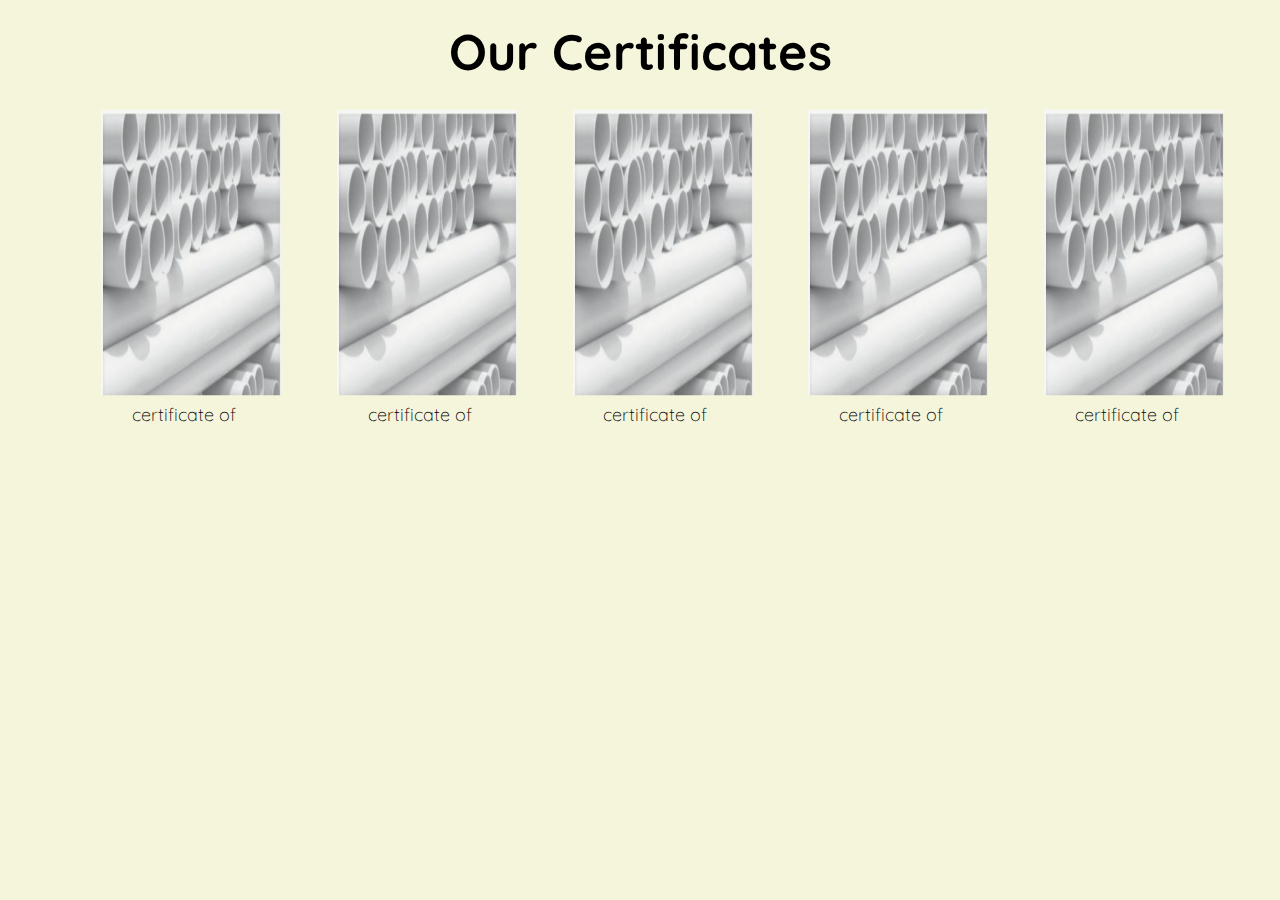
<file: certificate.html>
<!DOCTYPE html>
<html>
<head>
	<meta charset="utf-8">
	<meta name="viewport" content="width=device-width, initial-scale=1">
	<link rel="stylesheet" type="text/css" href="stylefooter.css">
	<link rel="preconnect" href="https://fonts.googleapis.com">
<link rel="preconnect" href="https://fonts.gstatic.com" crossorigin>
<link href="https://fonts.googleapis.com/css2?family=Quicksand&family=Roboto:ital,wght@1,300&display=swap" rel="stylesheet">
	<title></title>
</head>
<body>
<section >
	<div class="certificate">
				<p class="ptitle">our certificates</p>
			<div class="certificate-content">
            <img src="1.png"><figcaption class="fig">certificate of </figcaption></img>
            <img src="1.png"><figcaption class="fig">certificate of </figcaption></img>
            <img src="1.png"><figcaption class="fig">certificate of </figcaption></img>
            <img src="1.png"><figcaption  class="fig">certificate of </figcaption></img>
            <img src="1.png"><figcaption  class="fig">certificate of </figcaption></img>
</div>
		</div>
</section>
</body>
</html>
</file>
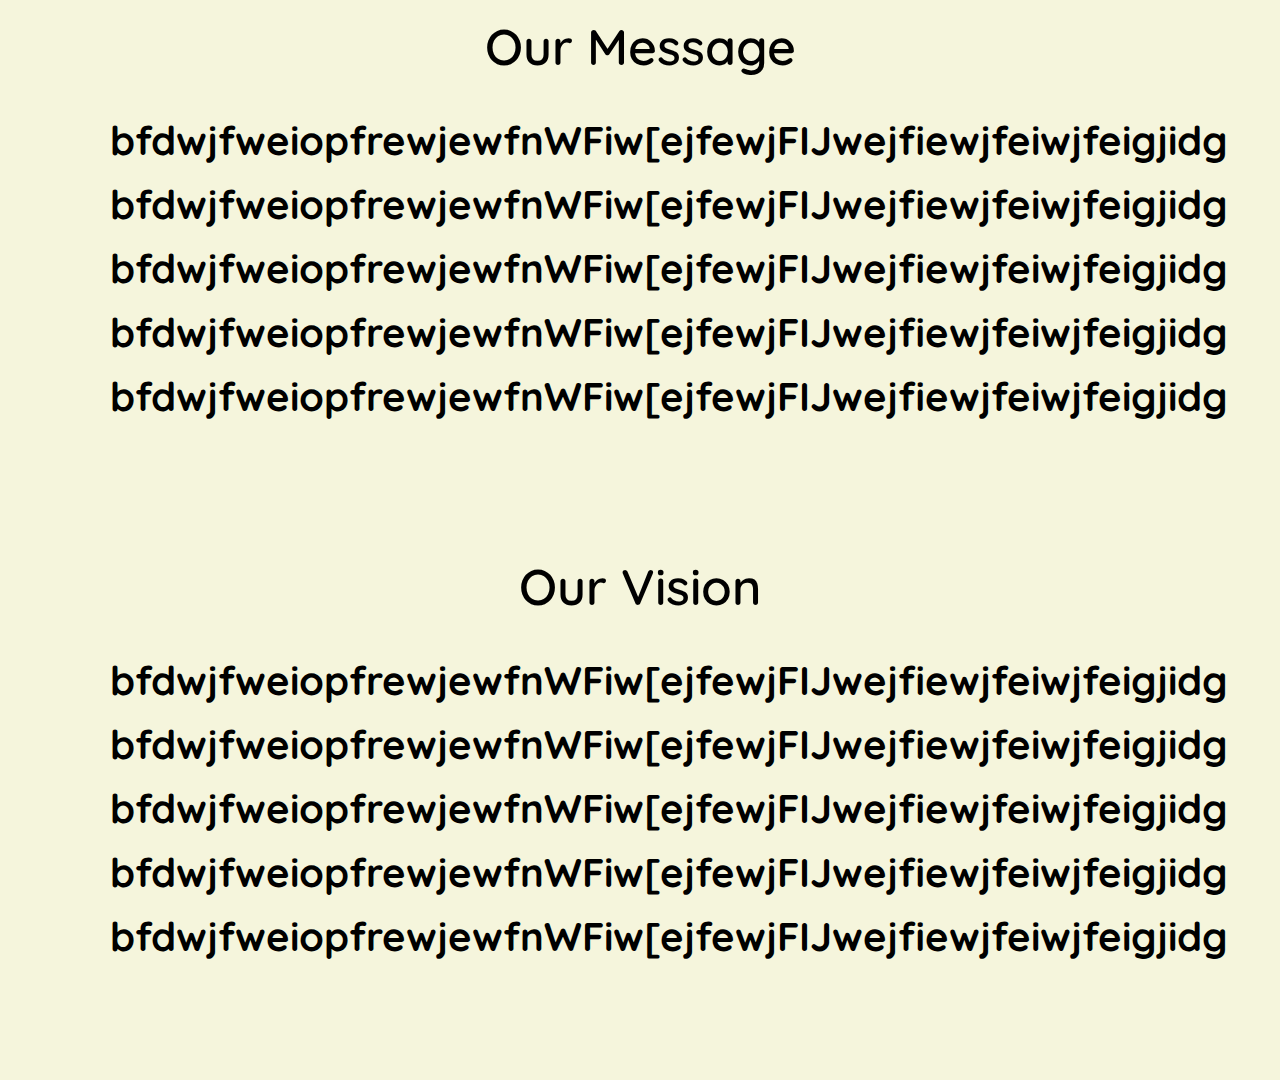
<file: message.html>
<!DOCTYPE html>
<html>
<head>
	<meta charset="utf-8">
	<meta name="viewport" content="width=device-width, initial-scale=1">
	<link rel="stylesheet" type="text/css" href="stylefooter.css">
	<link rel="preconnect" href="https://fonts.gstatic.com" crossorigin>
<link href="https://fonts.googleapis.com/css2?family=Quicksand&family=Roboto:ital,wght@1,300&display=swap" rel="stylesheet">
	<title></title>
</head>
<body>
	<section id="our-message">
		<div class="container">
			<div class="title">
				our message
			</div>
			<div class="message-content">
				<h1>bfdwjfweiopfrewjewfnWFiw[ejfewjFIJwejfiewjfeiwjfeigjidg</h1>
				<h1>bfdwjfweiopfrewjewfnWFiw[ejfewjFIJwejfiewjfeiwjfeigjidg</h1>
				<h1>bfdwjfweiopfrewjewfnWFiw[ejfewjFIJwejfiewjfeiwjfeigjidg</h1>
				<h1>bfdwjfweiopfrewjewfnWFiw[ejfewjFIJwejfiewjfeiwjfeigjidg</h1>
				<h1>bfdwjfweiopfrewjewfnWFiw[ejfewjFIJwejfiewjfeiwjfeigjidg</h1>

			</div>
		</div>
	</section>
	<section id="our-vision">
		<div class="container">
			<div class="title">
				our vision
			</div>
			<div class="vision-content">
				<h1>bfdwjfweiopfrewjewfnWFiw[ejfewjFIJwejfiewjfeiwjfeigjidg</h1>
				<h1>bfdwjfweiopfrewjewfnWFiw[ejfewjFIJwejfiewjfeiwjfeigjidg</h1>
				<h1>bfdwjfweiopfrewjewfnWFiw[ejfewjFIJwejfiewjfeiwjfeigjidg</h1>
				<h1>bfdwjfweiopfrewjewfnWFiw[ejfewjFIJwejfiewjfeiwjfeigjidg</h1>
				<h1>bfdwjfweiopfrewjewfnWFiw[ejfewjFIJwejfiewjfeiwjfeigjidg</h1>

			</div>
		</div>
	</section>

</body>
</html>
</file>
<file: stylefooter.css>
<style>
  @import url('https://fonts.googleapis.com/css2?family=Quicksand&family=Roboto:ital,wght@1,300&display=swap');
</style>
html{
	scroll-behavior: smooth;
}
*{
	box-sizing: border-box;
	padding: 0;
	margin: 0;
}
body{
	font-family:"Quicksand",sans-serif ;
}
.container{
	max-width: 1100px;
  margin: auto;
}
#our-message{
	width: 100%;
	height: 60vh;
	background-color: beige;
}
#our-message .title{
	font-size: 50px;
	font-weight: 600;
	text-align: center;
	text-transform: capitalize;
	padding: 15px 20px;
}
#our-message .message-content{
	font-size: 20px;
	font-weight: 300;
	line-height: 1.6;
		padding: 15px 20px;
		text-align: center;
}
#our-vision{
	width: 100%;
	height: 60vh;
	background-color: beige;
}
#our-vision .title{
	font-size: 50px;
	font-weight: 600;
	text-align: center;
	text-transform: capitalize;
	padding: 15px 20px;

}
#our-vision .vision-content{
	font-size: 20px;
	font-weight: 300;
	line-height: 1.6;
		padding: 15px 20px;
		text-align: center;
}
/*certificates*/
.certificate{
	width: 100%;
	height: 100vh;
	background-color: beige;
}
.certificate .ptitle{
	padding: 20px 20px;
	font-size: 50px;
	font-weight: 700;
	text-align: center;
	text-transform: capitalize;
}
.certificate-content{
	display: flex;
	flex-wrap: wrap;
justify-content: space-evenly;
	
}
.certificate-content img{
	width: 180px;
	height: 300px;
	opacity: .9;
}
.certificate-content img:hover{
	opacity: 1;
}

.certificate-content .fig
{
	font-size: 18px;
	font-weight: 300;
	margin-top: 300px;
margin-left: -250px;
	text-align: center;
}
</file>
